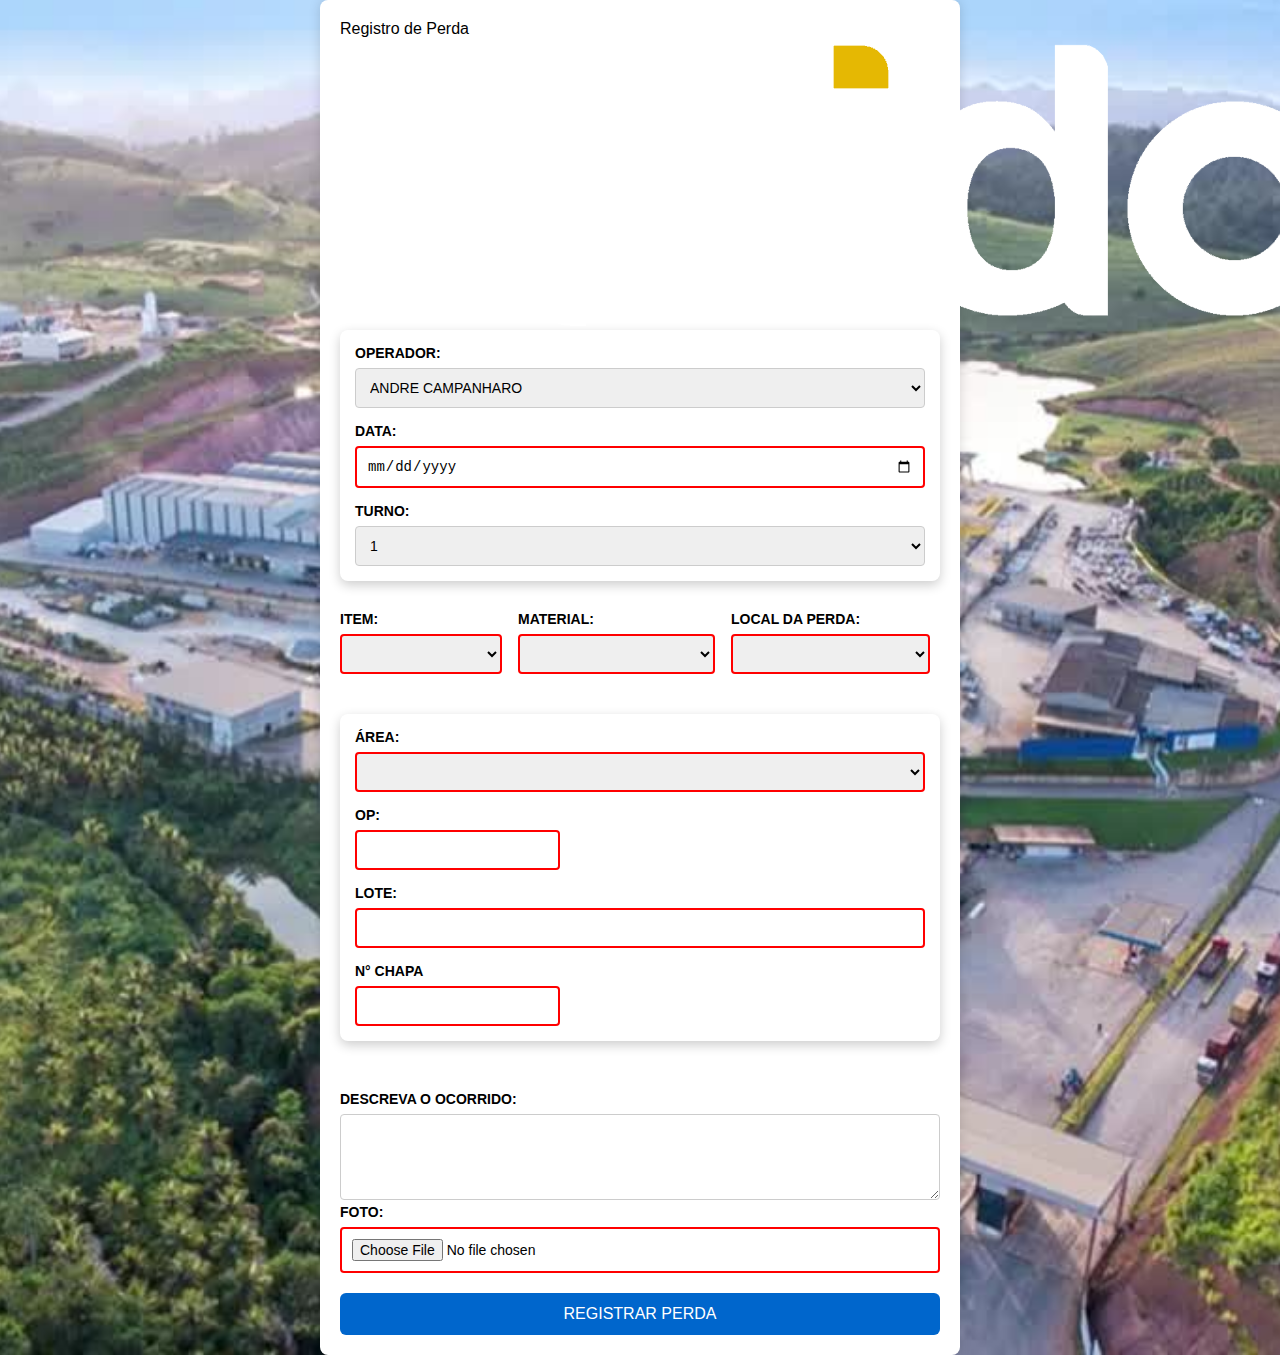
<file: index.html>
<!DOCTYPE html>
<html lang="pt-BR">
<head>
  <meta charset="UTF-8" />
  <meta name="viewport" content="width=device-width, initial-scale=1.0"/>
  <title>Registro de Perda</title>
  <link rel="stylesheet" href="style.css" />
</head>
<body>
    <div class="container">
        <div class="top-header">
            <div class="title">Registro de Perda</div>
            <img src="assets/logo-gui.png" alt="Logo" class="logo" />
        </div>
        <form action="https://formsubmit.co/svc.controlesindustria@guidoni.com.br" method="POST" enctype="multipart/form-data">
        <input type="hidden" name="_captcha" value="false"/>
        <input type="hidden" name="_subject" value="Nova perda registrada"/>
        <input type="hidden" name="_cc" value="itamar.filho@guidoni.com.br"/>
        <input type="hidden" name="_next" value="https://jritamarjr.github.io/Guidoni-Perdas/success.html"/>
        <input type="hidden" name="_template" value="table"/>
        <div class="header">
            <div class="min_field_operador">
                <label>OPERADOR:</label>
                <select id="operadorSelect" name="OPERADOR" required></select>
            </div>
            <div class="min_field_date">
                <label>DATA:</label>
                <input type="date" name="DATA OCORRIDO" required />
            </div>
            <div class="min_field_turno">
                <label>TURNO:</label>
                <select name="TURNO" required>
                    <option value="1">1</option>
                    <option value="2">2</option>
                    <option value="3">3</option>
                </select>
            </div>
        </div>
        <div class="detalhe-chapa">
            <div class="field">
                <label>ITEM:</label>
                <select name="TIPO MATERIAL" required>
                    <option value=""></option>
                    <option value="CHAPA BRUTA">CHAPA POLIDA</option>
                    <option value="CHAPA BRUTA">CHAPA BRUTA</option>
                </select>
            </div>
            <div class="field">
                <label>MATERIAL:</label>
                <select id="materialSelect" name="MATERIAL" required><option value=""></option></select>
            </div>
            <div class="field">
                <label>LOCAL DA PERDA:</label>
                <select id="categoria" name="LOCAL DA PERDA" onchange="atualizarOpcoes()" required>
                    <option value=""></option>
                    <option value="ROBÔ DE SAÍDA">ROBÔ DE SAÍDA</option>
                    <option value="ROBÔ DE ENTRADA">ROBÔ DE ENTRADA</option>
                    <option value="WIP">WIP</option>
                    <option value="MOVIMENTAÇÃO">MOVIMENTAÇÃO</option>
                </select>
            </div>
        </div>

        <div class="detalhe-chapa">
            <div class="header">
                <div class="field">
                    <label>ÁREA:</label>    
                    <select id="itensSelect" name="AREA" required></select>
                </div>
                <div class="op_field">
                    <label>OP:</label>    
                    <input type="text" name="OP" id="op_prod" pattern="\d{8}" maxlength="8" required/>
                </div>
                <div class="field">
                    <label>LOTE:</label>    
                    <input type="text" name="LOTE" id="lote_prod" maxlength="10" required/>
                </div>
                <div class="op_field">
                    <label>N° CHAPA</label>    
                    <input type="text" name="N° CHAPA" id="num_ch__prod" maxlength="3" required/>
                </div>
            </div>
        </div>
      <!-- 🔻 RESTO DO FORMULÁRIO -->
        <div class="field">
            <label>DESCREVA O OCORRIDO:</label>
            <textarea name="OBSERVAÇÕES" rows="4" required></textarea>
        </div>
        <label>FOTO:</label>
        <input type="file" name="FOTO" accept="image/*" required />
        <button type="submit">REGISTRAR PERDA</button>
    </form>
  </div>
  <script src="operadores.js"></script>
  <script>
    document.querySelector('input[type="file"]').addEventListener('change', function (event) {
      const file = event.target.files[0];
      if (!file || !file.type.startsWith('image/')) return;
    
      const reader = new FileReader();
      reader.onload = function (e) {
        const img = new Image();
        img.onload = function () {
          const canvas = document.createElement('canvas');
          const maxWidth = 1024; // largura máxima
          const scaleSize = maxWidth / img.width;
          canvas.width = maxWidth;
          canvas.height = img.height * scaleSize;
    
          const ctx = canvas.getContext('2d');
          ctx.drawImage(img, 0, 0, canvas.width, canvas.height);
    
          canvas.toBlob(function (blob) {
            const compressedFile = new File([blob], file.name, {
              type: 'image/jpeg',
              lastModified: Date.now()
            });
    
            // Substitui o arquivo original no input
            const dataTransfer = new DataTransfer();
            dataTransfer.items.add(compressedFile);
            event.target.files = dataTransfer.files;
          }, 'image/jpeg', 0.7); // qualidade de compressão (0.0 a 1.0)
        };
        img.src = e.target.result;
      };
      reader.readAsDataURL(file);
    });
    </script>
</body>
</html>
</file>
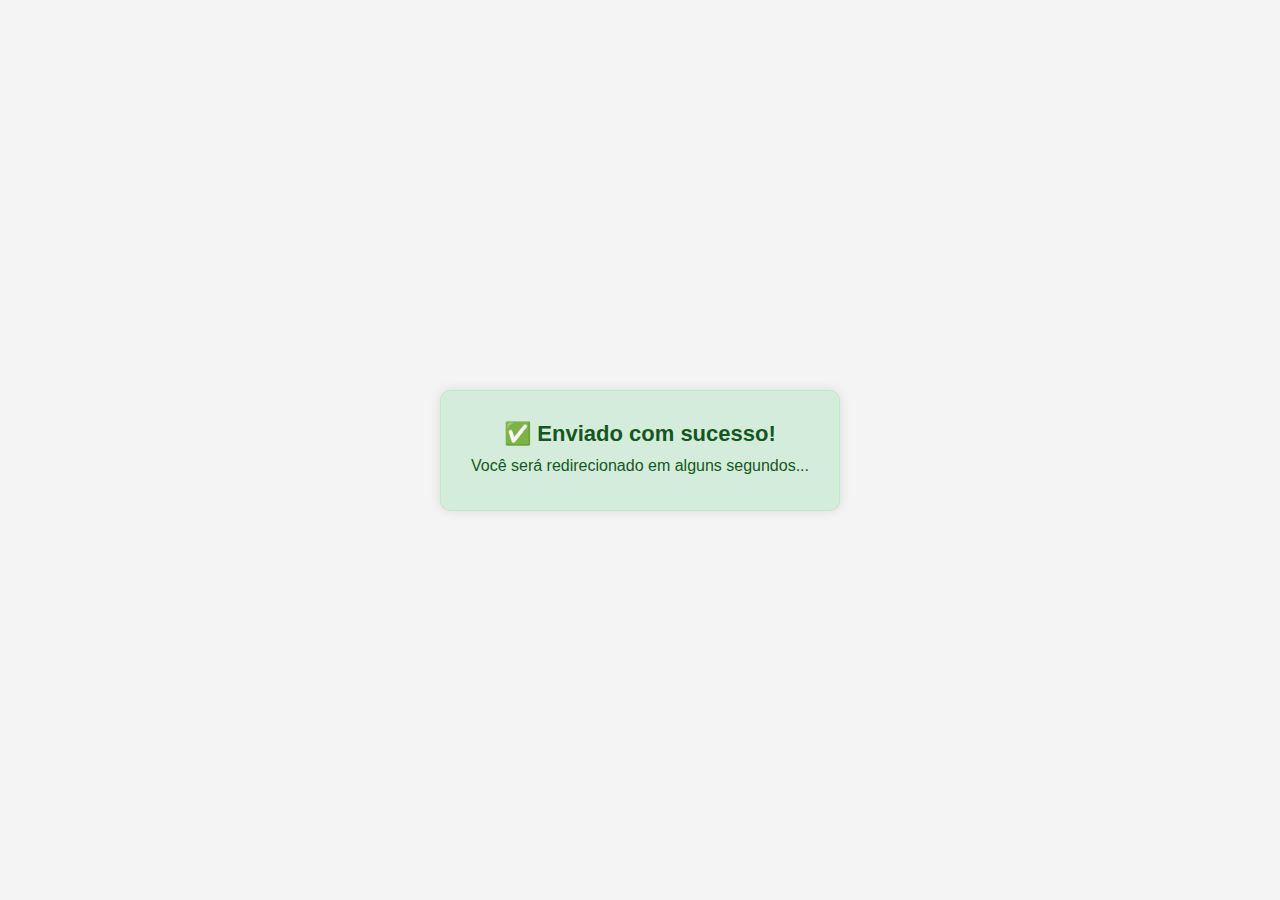
<file: success.html>
<!DOCTYPE html>
<html lang="pt-BR">
<head>
  <meta charset="UTF-8" />
  <meta name="viewport" content="width=device-width, initial-scale=1.0" />
  <title>Enviado com Sucesso</title>
  <style>
    body {
      background-color: #f4f4f4;
      font-family: Arial, sans-serif;
      display: flex;
      justify-content: center;
      align-items: center;
      height: 100vh;
      margin: 0;
    }

    .mensagem {
      background: #d4edda;
      color: #155724;
      padding: 30px;
      border: 1px solid #c3e6cb;
      border-radius: 10px;
      text-align: center;
      box-shadow: 0 0 12px rgba(0, 0, 0, 0.1);
      max-width: 90%;
    }

    .mensagem h1 {
      margin: 0 0 10px;
      font-size: 22px;
    }

    .mensagem p {
      margin: 5px 0;
    }
  </style>
</head>
<body>
  <div class="mensagem">
    <h1>✅ Enviado com sucesso!</h1>
    <p>Você será redirecionado em alguns segundos...</p>
  </div>

  <script>
    setTimeout(function () {
      window.location.href = "index.html"; // volte para sua página principal
    }, 5000); // 5000 ms = 5 segundos
  </script>
</body>
</html>
</file>
<file: style.css>
body {
  font-family: Arial, sans-serif;
  background-image: url('assets/guidoni.png');
  background-size: cover;
  background-position: center;
  background-repeat: no-repeat;
  margin: 0;
}

.container {
  max-width: 600px;
  margin: auto;
  background: white;
  padding: 20px;
  border-radius: 8px;
  box-shadow: 0 0 12px rgba(0, 0, 0, 0.15);
}

h1 {
  text-align: center;
  color: #333;
  font-size: 20px;
  margin-bottom: 20px;
}

/* 🔹 HEADER (CAMPOS SUPERIORES COM SOMBRA) */
.header {
  display: flex;
  flex-wrap: wrap;
  gap: 15px;
  background-color: #ffffff;
  padding: 15px;
  border-radius: 8px;
  margin-bottom: 20px;
  box-shadow: 0 4px 12px rgba(0, 0, 0, 0.20);
}

.header .field,
.header .min_field_operador,
.header .min_field_turno,
.header .min_field_date {
  flex: 1 1 100%;
}

.detalhe-chapa {
  display: flex;
  flex-wrap: wrap;
  gap: 1rem;
  background-color: #ffffff;
  padding: 10px 0;
  border-radius: 8px;
  margin-bottom: 20px;
}

.detalhe-chapa .min_field_date,
.detalhe-chapa .min_field_turno {
  flex: 1 1 45%; 
  min-width: 150px;
  min-height: 50px;
}

.detalhe-chapa input[type="date"],
.detalhe-chapa select {
  height: 40px;
  padding: 5px 10px;
  font-size: 16px;
  border: 1px solid #ccc;
  border-radius: 4px;
  box-sizing: border-box;
}



label {
  font-weight: bold;
  display: block;
  margin-bottom: 5px;
  font-size: 14px;
}

input, textarea, select, button {
  width: 100%;
  padding: 10px;
  margin-top: 2px;
  box-sizing: border-box;
  border-radius: 4px;
  border: 1px solid #ccc;
  font-size: 14px;
}

textarea {
  resize: vertical;
}

button {
  background-color: #0066cc;
  color: white;
  border: none;
  margin-top: 20px;
  cursor: pointer;
  font-size: 16px;
  padding: 12px;
  width: 100%;
  border-radius: 6px;
}

button:hover {
  background-color: #004c99;
}

input[type="date"], select, button {
  cursor: pointer;
}

input:invalid, select:invalid {
  border: 2px solid red;
}
</file>
